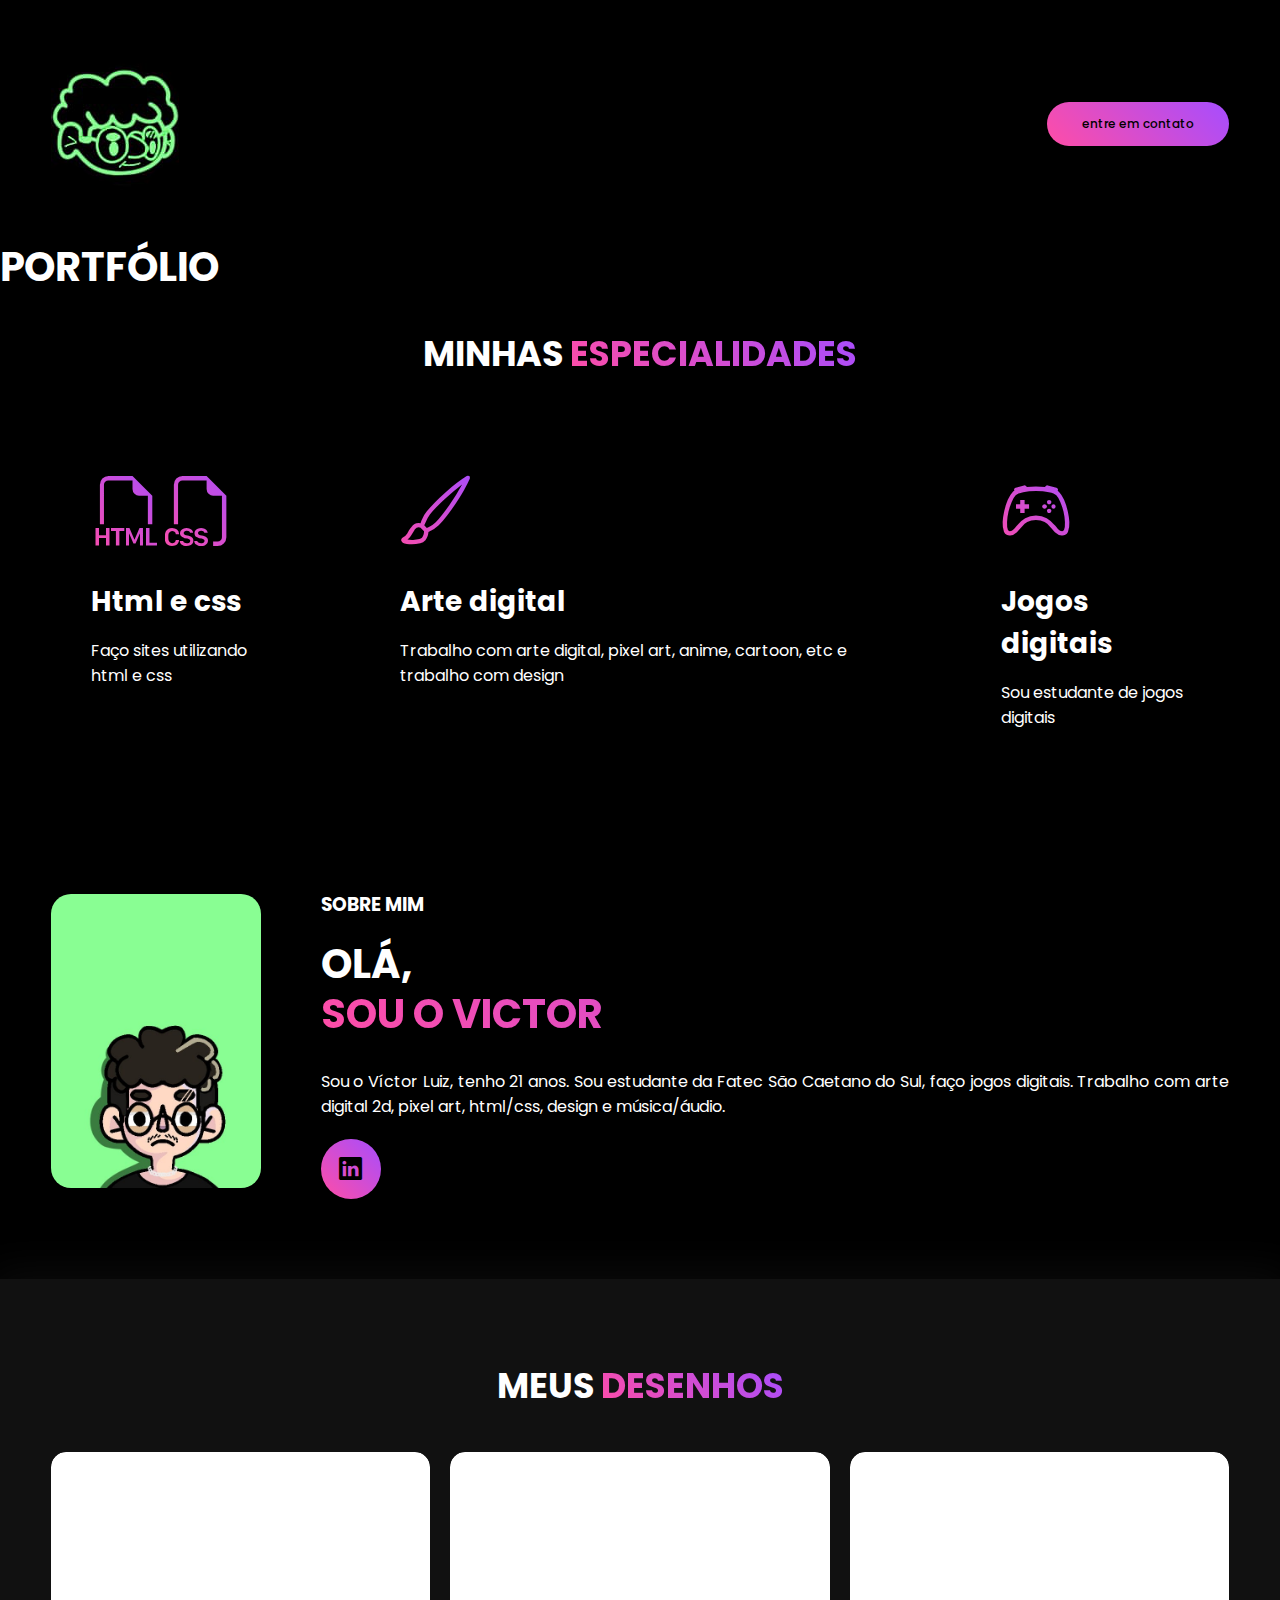
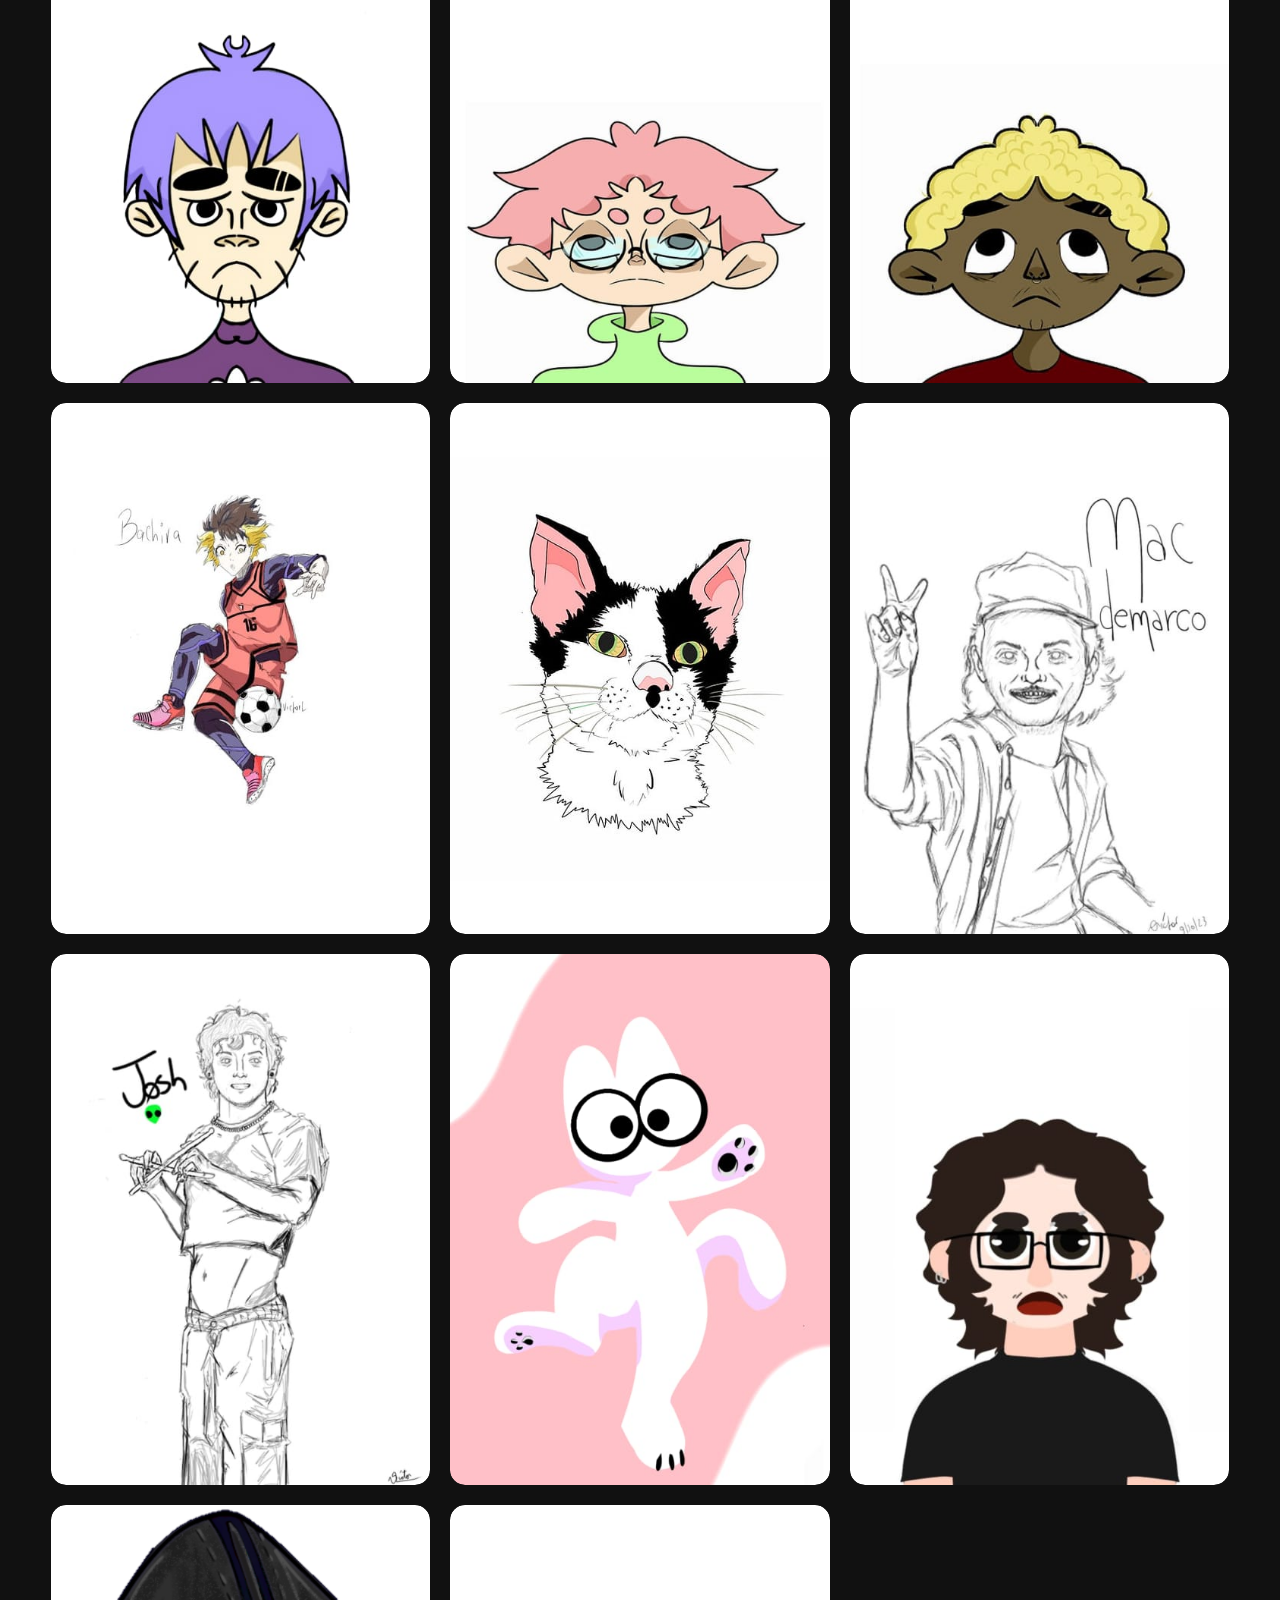
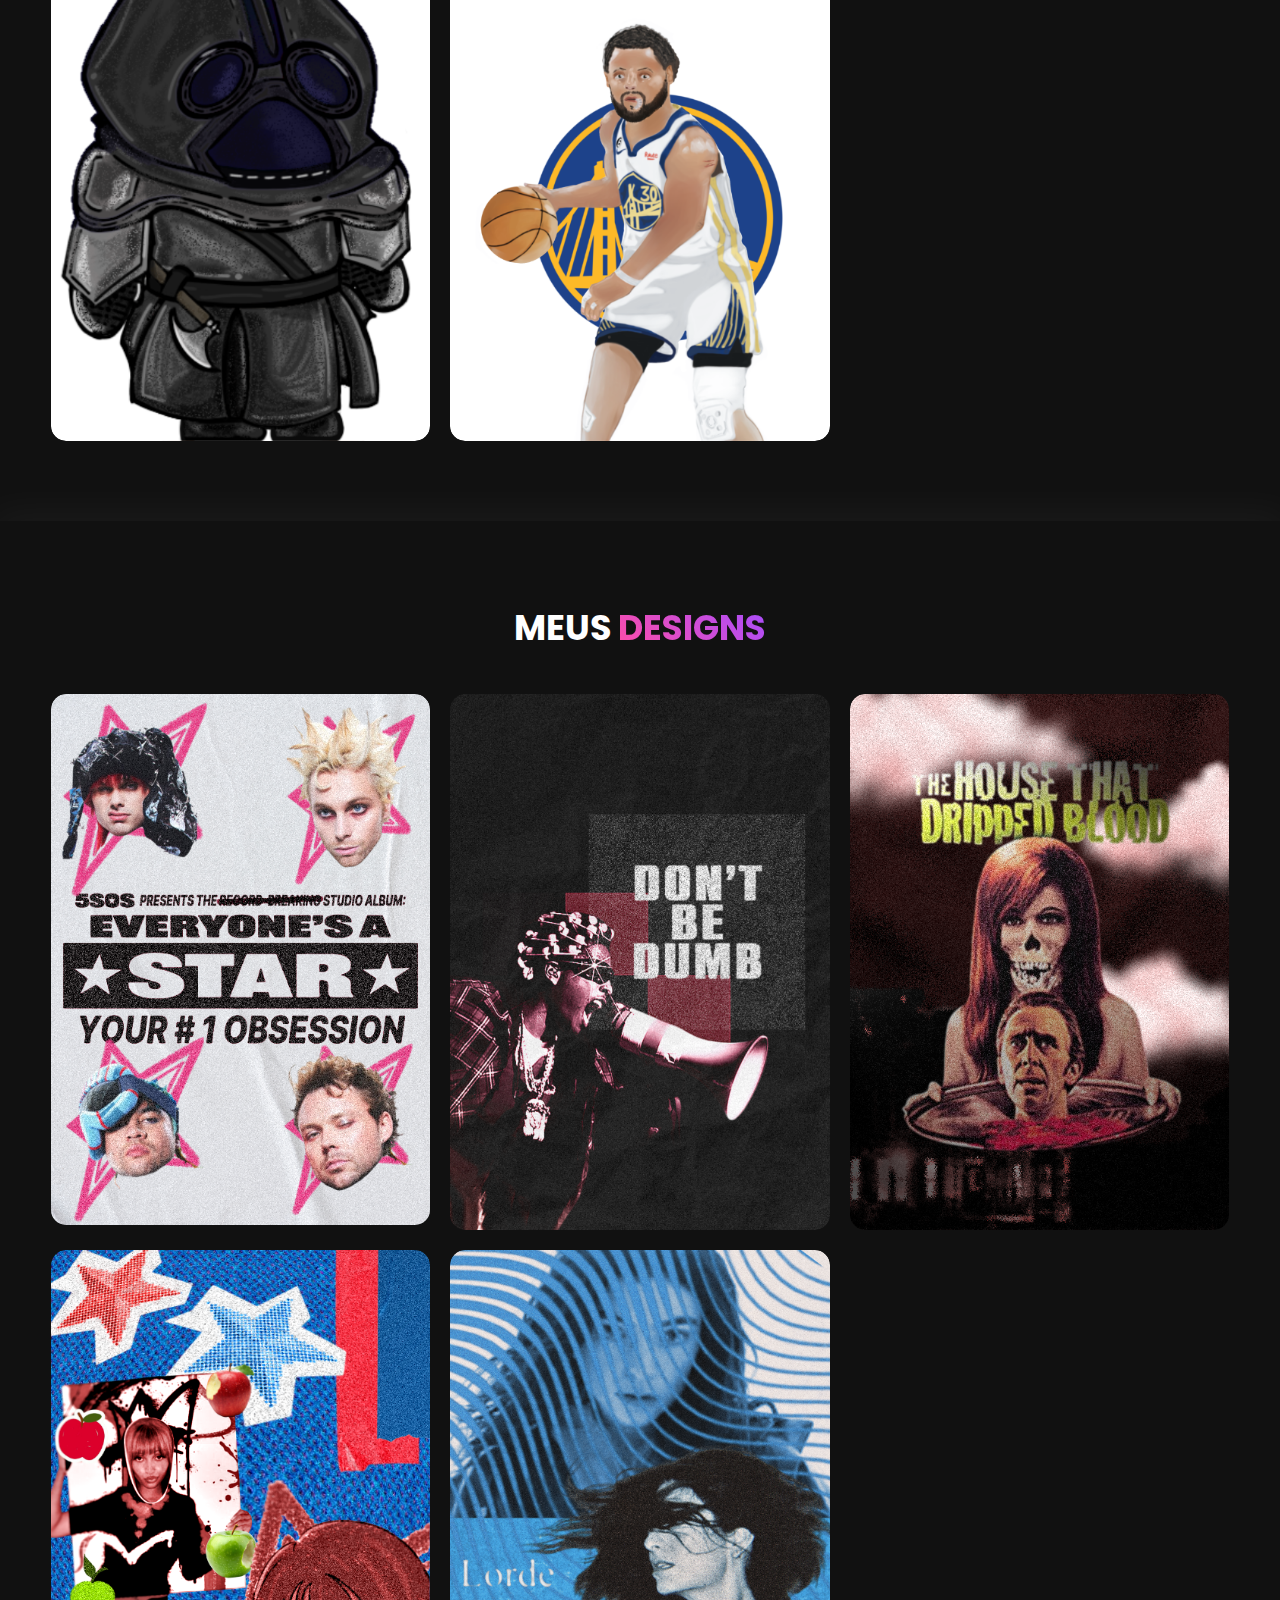
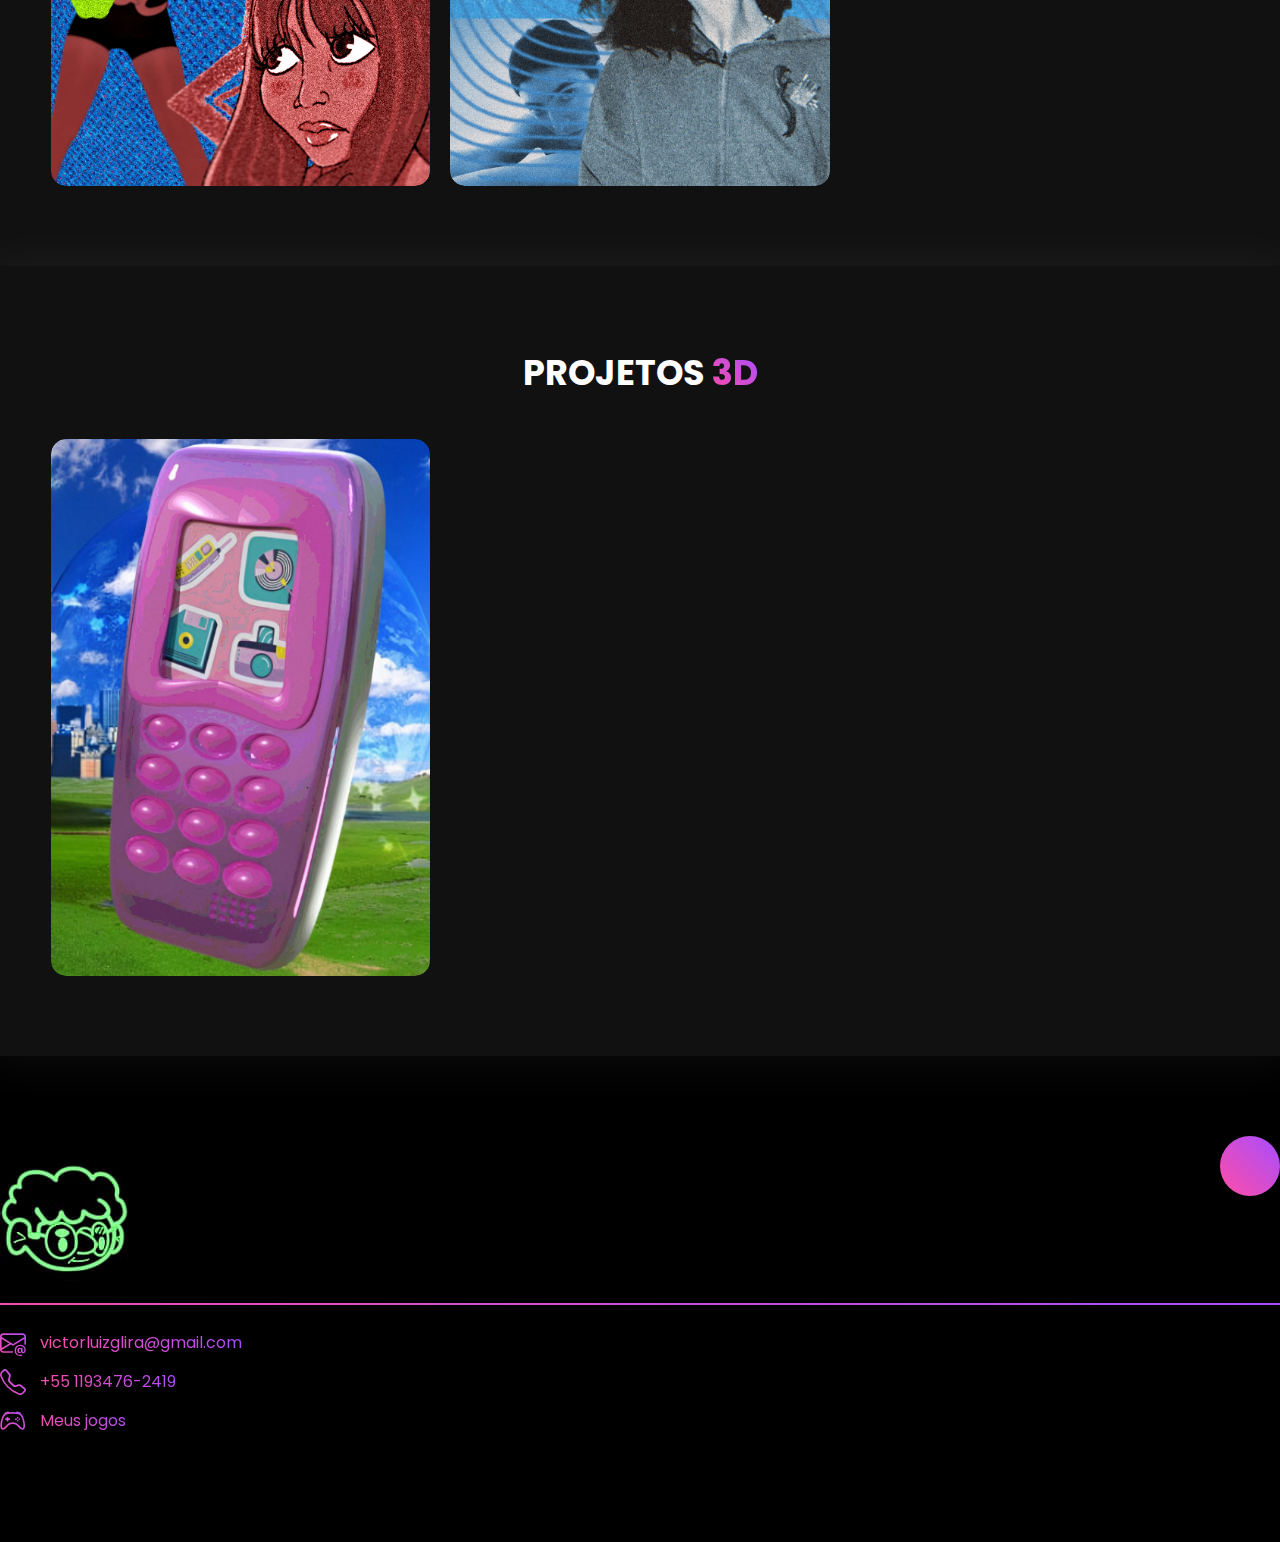
<file: index.html>
<!DOCTYPE html>
<html lang="pt-br">
<head>
    <meta charset="UTF-8">
    <meta name="viewport" content="width=device-width, initial-scale=1.0">
    <!-- fonte -->
    <link rel="preconnect" href="https://fonts.googleapis.com">
<link rel="preconnect" href="https://fonts.gstatic.com" crossorigin>
<link href="https://fonts.googleapis.com/css2?family=Poppins:ital,wght@0,100;0,200;0,300;0,400;0,500;0,600;0,700;0,800;0,900;1,100;1,200;1,300;1,400;1,500;1,600;1,700;1,800;1,900&display=swap" rel="stylesheet">
    <!-- fim -->
     <!-- bootstrao icon -->
     <link rel="stylesheet" href="https://cdn.jsdelivr.net/npm/bootstrap-icons@1.10.5/font/bootstrap-icons.css">

     <!-- bootstrao icon -->

    <link rel="stylesheet" href="style.css">
    <title>Portfólio do Victor</title>
<script src="script.js"></script>
</head>
<body>
      
    <header>
        <div class="interface">
            <div class="logo">
                <a href="">
                    <img src="images/Fundo.png">
                </a>
            </div>

                    <div class="contato">
                <a href="#contato">
                    <button>entre em contato</button>
                </a>
            </div>
        </div>
    </header>


  
    <main>
        <section class="topo-site" id="inicio">
            <div class="interface">
                <div class="flex">
                    <div class="txt-topo-site">
                    <h1>PORTFÓLIO</h1>
                    </div><!--txt-topo-site-->
                    <div class="img-topo-site">
                    </div>
                </div>
            </div>
        </section>
        
        <section class="especialidades"> 
            <div class="interface">
                <h2 class="titulo">MINHAS <span>ESPECIALIDADES</span></h2>
                <div class="flex">
                    <div class="especialidades-box">
                        <i class="bi bi-filetype-html"></i> <i class="bi bi-filetype-css"></i>
                        <h3>Html e css</h3>
                        <p>Faço sites utilizando html e css</p>
                    </div>
        
                    <div class="especialidades-box">
                        <i class="bi bi-brush"></i>
                        <h3>Arte digital</h3>
                        <p>Trabalho com arte digital, pixel art, anime, cartoon, etc e trabalho com design</p>
                    </div>
        
                    <div class="especialidades-box">
                        <i class="bi bi-controller"></i>
                        <h3>Jogos digitais</h3>
                        <p>Sou estudante de jogos digitais</p>
                    </div>
                </div>
            </div>
        </section>

        <section class="sobre" id="sobre">
            <div class="interface">
                <div class="flex">
                  <div class="img-sobre">
                      <img src="images/eu.jpeg">
                  </div>

                  <div class="txt-sobre">
                        <h3 class="titulo">SOBRE <span>MIM</span></h3><break></break>
                     <p><h2> OLÁ, <span>SOU O VICTOR</span></h2><P>
                     <p>Sou o Víctor Luiz, tenho 21 anos. Sou  estudante da Fatec São Caetano do Sul,
                        faço jogos digitais.
                        Trabalho com arte digital 2d,
                        pixel art, html/css, design e música/áudio.</p>
                        <div class="social">
                            <a href="https://www.linkedin.com/in/victor-lira-6ba76a308" target="_blank">
                              <button><i class="bi bi-linkedin"></i></button>
                            </a>
                        </div>                          
                  </div>
              </div>
            </div>
        </section>

        <section class="portfolio" id="portfolio">
              <h2 class="titulo">MEUS <span>DESENHOS</span></h2>
              <div class="grid-port">
               <div class="img-port"><img src="images/IMG-20250411-WA0017.jpg" alt=""><div class="overlay">Projeto 1</div></div>
                <div class="img-port"><img src="images/IMG-20250411-WA0014.jpg" alt=""><div class="overlay">Projeto 2</div></div>
                <div class="img-port"><img src="images/IMG-20250411-WA0015.jpg" alt=""><div class="overlay">Projeto 3</div></div>
                <div class="img-port"><img src="images/IMG-20250411-WA0016.jpg" alt=""><div class="overlay">Projeto 4</div></div>
                <div class="img-port"><img src="images/IMG-20250411-WA0012.jpg" alt=""><div class="overlay">Projeto 5</div></div>
                <div class="img-port"><img src="images/IMG-20250411-WA0018.jpg" alt=""><div class="overlay">Projeto 6</div></div>
                <div class="img-port"><img src="images/IMG-20250411-WA0022.jpg" alt=""><div class="overlay">Projeto 7</div></div>
                <div class="img-port"><img src="images/Imagem do WhatsApp de 2025-07-10 à(s) 21.25.45_a2ae3afc.jpg" galt=""><div class="overlay">Projeto 8</div></div>
                <div class="img-port"><img src="images/Imagem do WhatsApp de 2025-07-10 à(s) 21.24.31_2e07ffba.jpg" galt=""><div class="overlay">Projeto 9</div></div>
                <div class="img-port"><img src="images/Carrasco.png" galt=""><div class="overlay">Projeto 10</div></div>
                <div class="img-port"><img src="images/stephen.png" galt=""><div class="overlay">Projeto 11</div></div>
                
                
            </div>
          </section>
         <section class="portfolio" id="portfolio">
              <h2 class="titulo">MEUS <span>DESIGNS</span></h3>
              <div class="grid-port">
                <div class="img-port"><img src="images/555.png" alt=""><div class="overlay">Projeto 1</div></div>
                <div class="img-port"><img src="images/rocky.png" alt=""><div class="overlay">Projeto 2</div></div>
                <div class="img-port"><img src="images/a casa que pingava sangue site.png" alt=""><div class="overlay">Projeto 3</div></div>
                <div class="img-port"><img src="images/pinkpantheress.png" alt=""><div class="overlay">Projeto 4</div></div>
                <div class="img-port"><img src="images/loorde.png" alt=""><div class="overlay">Projeto 5</div></div>
             </div>
                </section>
         <section class="portfolio" id="portfolio">
              <h2 class="titulo">PROJETOS <span>3D</span></h3>
              <div class="grid-port">
                <div class="img-port"><img src="images/omg-celularr.png" alt=""><div class="overlay">Projeto 1</div></div>
                  
              
          </section>

    </main>
    
    <footer id="contato">
        <div class="interface">
            <div class="line-footer">
                <div class="flex">
                    <div class="logo-footer">
                        <img src="images/Fundo.png">
                    </div>
                    <div class="social">
                        <a href="https://www.linkedin.com/in/victor-lira-6ba76a308" target="_blank">
                          <button><i class="bi bi-linkedin"></i></button>
                        </a>
                    </div>                      
            </div>
            <div class="line-footer borda">
                <p><i class="bi bi-envelope-at"></i> <a href="mailto:victorluizglira@gmail.com">victorluizglira@gmail.com</a></p>
                <p><i class="bi bi-telephone"></i> <a href="tel:+55 1193476-2419">+55 1193476-2419</a></p>
                <p><i class="bi bi-controller"></i> <a href="https://finalbstudio.itch.io">Meus jogos</a></p>
              
            </div>            
        </div>
    </footer>

</body>
</html>
</file>
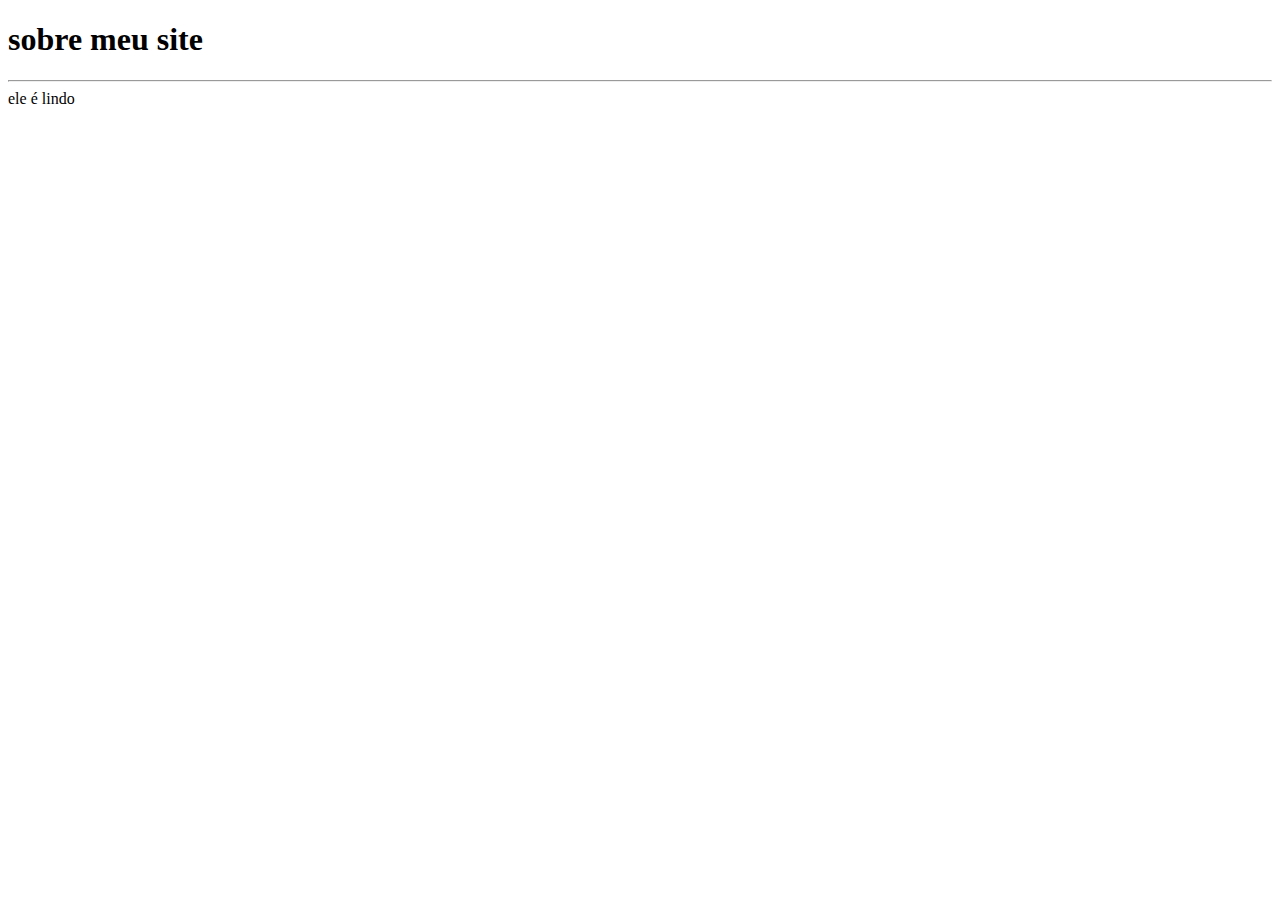
<file: sobre.html>
<!DOCTYPE html>
<html lang="pt-br">
<head>
    <meta charset="UTF-8">
    <meta name="viewport" content="width=device-width, initial-scale=1.0">
    <title>Document</title>
</head>
<body> <h1>sobre meu site</h1>
    <hr>
       ele é lindo
    
</body>
</html>
</file>
<file: style.css>
/* estilo geral */
* {
    margin: 0;
    padding: 0;
    box-sizing: border-box;
    font-family: "Poppins", sans-serif;
}

body {
    background-color: #000;
    height: 100vh;
}

.interface {
    max-width: 1280px;
    margin: 0 auto;
}

.flex {
    display: flex;
}

h2.titulo {
    color: #fff;
    font-size: 35px;
    text-align: center;
}

h2.titulo span {
    background: linear-gradient(45deg, #ff4da6, #a64dff);
    -webkit-background-clip: text;
    -webkit-text-fill-color: transparent;
}

button:hover {
    box-shadow: 0 0 8px #ff4da6, 0 0 12px #a64dff;
    transform: scale(1.05);
}

/* estilo cabeçalho */
header {
    padding: 40px 4%;
}

header > .interface {
    display: flex;
    align-items: center;
    justify-content: space-between;
}

header a {
    color: #6b6b6b;
    text-decoration: none;
    display: inline-block;
    transition: 0.2s;
}

header a:hover {
    color: #fff;
    transform: scale(1.05);
}

header nav ul {
    list-style-type: none;
}

header nav ul li {
    display: inline-block;
    padding: 0 40px;
}
header .contato button {
    padding: 13px 35px;
    font-size: 12px;
    font-weight: 500;
    background: linear-gradient(45deg, #ff4da6, #a64dff);
    border: 0;
    border-radius: 30px;
    cursor: pointer;
}

header .contato button:hover {
    box-shadow: 0 0 8px #ff4da6, 0 0 12px #a64dff;
}

/* estilo topo */
section.topo-do-site {
    padding: 60px 4%;
}

section.topo-do-site .flex {
    align-items: center;
    justify-content: center;
    gap: 90px;
}

.topo-site h1 {
    color: #fff;
    font-size: 40px;
    line-height: 40px;
}

.topo-site h1 span {
    background: linear-gradient(45deg, #ff4da6, #a64dff);
    -webkit-background-clip: text;
    -webkit-text-fill-color: transparent;
}

.topo-site .txt-topo-site p {
    color: #fff;
    margin: 40px 0;
}

/* estilo das especialidades */
section.especialidades {
    padding: 40px 4%;
}

section.especialidades .flex {
    gap: 40px;
}

.especialidades .especialidades-box {
    color: #fff;
    padding: 40px;
    border-radius: 25px;
    margin-top: 40px;
    transition: 0.2s;
}

.especialidades .especialidades-box:hover {
    transform: scale(1.05);
    box-shadow: 0 0 20px #6b6b6b;
}

.especialidades .especialidades-box i {
    font-size: 70px;
    background: linear-gradient(45deg, #ff4da6, #a64dff);
    -webkit-background-clip: text;
    -webkit-text-fill-color: transparent;
}

.especialidades .especialidades-box h3 {
    font-size: 28px;
    margin: 15px 0;
}

/* estilo sobre */
section.sobre {
    padding: 80px 4%;
}

section.sobre .flex {
    align-items: center;
    gap: 60px;
}

.sobre .img-sobre img {
    width: 100%;
    max-width: 300px;
    border-radius: 20px;
    box-shadow: 0 0 20px rgba(0, 0, 0, 0.4);
}

.txt-sobre {
    color: #fff;
}

.sobre .txt-sobre h2 {
    font-size: 40px;
    line-height: 50px;
    margin-bottom: 30px;
}

.sobre .txt-sobre h2 span {
    background: linear-gradient(45deg, #ff4da6, #a64dff);
    -webkit-background-clip: text;
    -webkit-text-fill-color: transparent;
    display: block;
}

.sobre .txt-sobre p {
    margin: 20px 0;
    text-align: justify;
}

.social button {
    width: 60px;
    height: 60px;
    border-radius: 50%;
    border: none;
    background: linear-gradient(45deg, #ff4da6, #a64dff);
    font-size: 23px;
    cursor: pointer;
    transition: 0.2s;
}

/* Meu portfólio */
section.portfolio {
    padding: 80px 4%;
    box-shadow: 0 0 40px 10px #ffffff0b;
    background-color: #111;
}

section.portfolio .flex {
    display: flex;
    flex-wrap: wrap;
    gap: 80px;
    justify-content: center;
}

.grid-port {
    display: grid;
    grid-template-columns: repeat(3, 1fr);
    gap: 20px;
    margin-top: 40px;
}

.img-port {
    position: relative;
    overflow: hidden;
    border-radius: 15px;
}

.img-port img {
    width: 100%;
    display: block;
    border-radius: 15px;
}

.overlay {
    position: absolute;
    top: 0;
    left: 0;
    background-color: rgba(0, 0, 0, 0.4);
    color: #fff;
    width: 100%;
    height: 100%;
    opacity: 0;
    display: flex;
    align-items: center;
    justify-content: center;
    transition: 0.3s ease;
    font-size: 20px;
    text-align: center;
    border-radius: 15px;
}

.img-port:hover .overlay {
    opacity: 1;
}

/* estilo rodape */
footer {
    padding: 60px 0%;
}

footer .flex {
    justify-content: space-between;
}

footer .line-footer {
    padding: 20px 0;
}

.borda {
    border-top: 2px solid;
    border-image: linear-gradient(45deg, #ff4da6, #a64dff) 1;
}

footer .line-footer p i {
    background: linear-gradient(45deg, #ff4da6, #a64dff);
    -webkit-background-clip: text;
    -webkit-text-fill-color: transparent;
    font-size: 26px;
    margin-right: 10px;
    vertical-align: middle;
}

footer .line-footer a {
    text-decoration: none;
    background: linear-gradient(45deg, #ff4da6, #a64dff);
    -webkit-background-clip: text;
    -webkit-text-fill-color: transparent;
}

html {
    scroll-behavior: smooth;
}

/* RESPONSIVIDADE */
@media (max-width: 1024px) {
    .flex {
        flex-direction: column;
        align-items: center;
        text-align: center;
    }

    header nav ul li {
        padding: 10px 20px;
        display: block;
    }

    .especialidades .especialidades-box {
        width: 100%;
    }

    .grid-port {
        grid-template-columns: repeat(2, 1fr);
    }
}

@media (max-width: 600px) {
    header {
        padding: 20px 4%;
    }

    header nav ul {
        display: flex;
        flex-direction: column;
        gap: 10px;
        align-items: center;
    }

    .grid-port {
        grid-template-columns: 1fr;
    }

    .sobre .img-sobre img {
        max-width: 80%;
    }

    .topo-site h1 {
        font-size: 28px;
        line-height: 36px;
    }

    h2.titulo {
        font-size: 28px;
    }

    .especialidades .especialidades-box {
        padding: 20px;
    }

    .contato button {
        padding: 10px 25px;
        font-size: 10px;
    }
}
</file>
